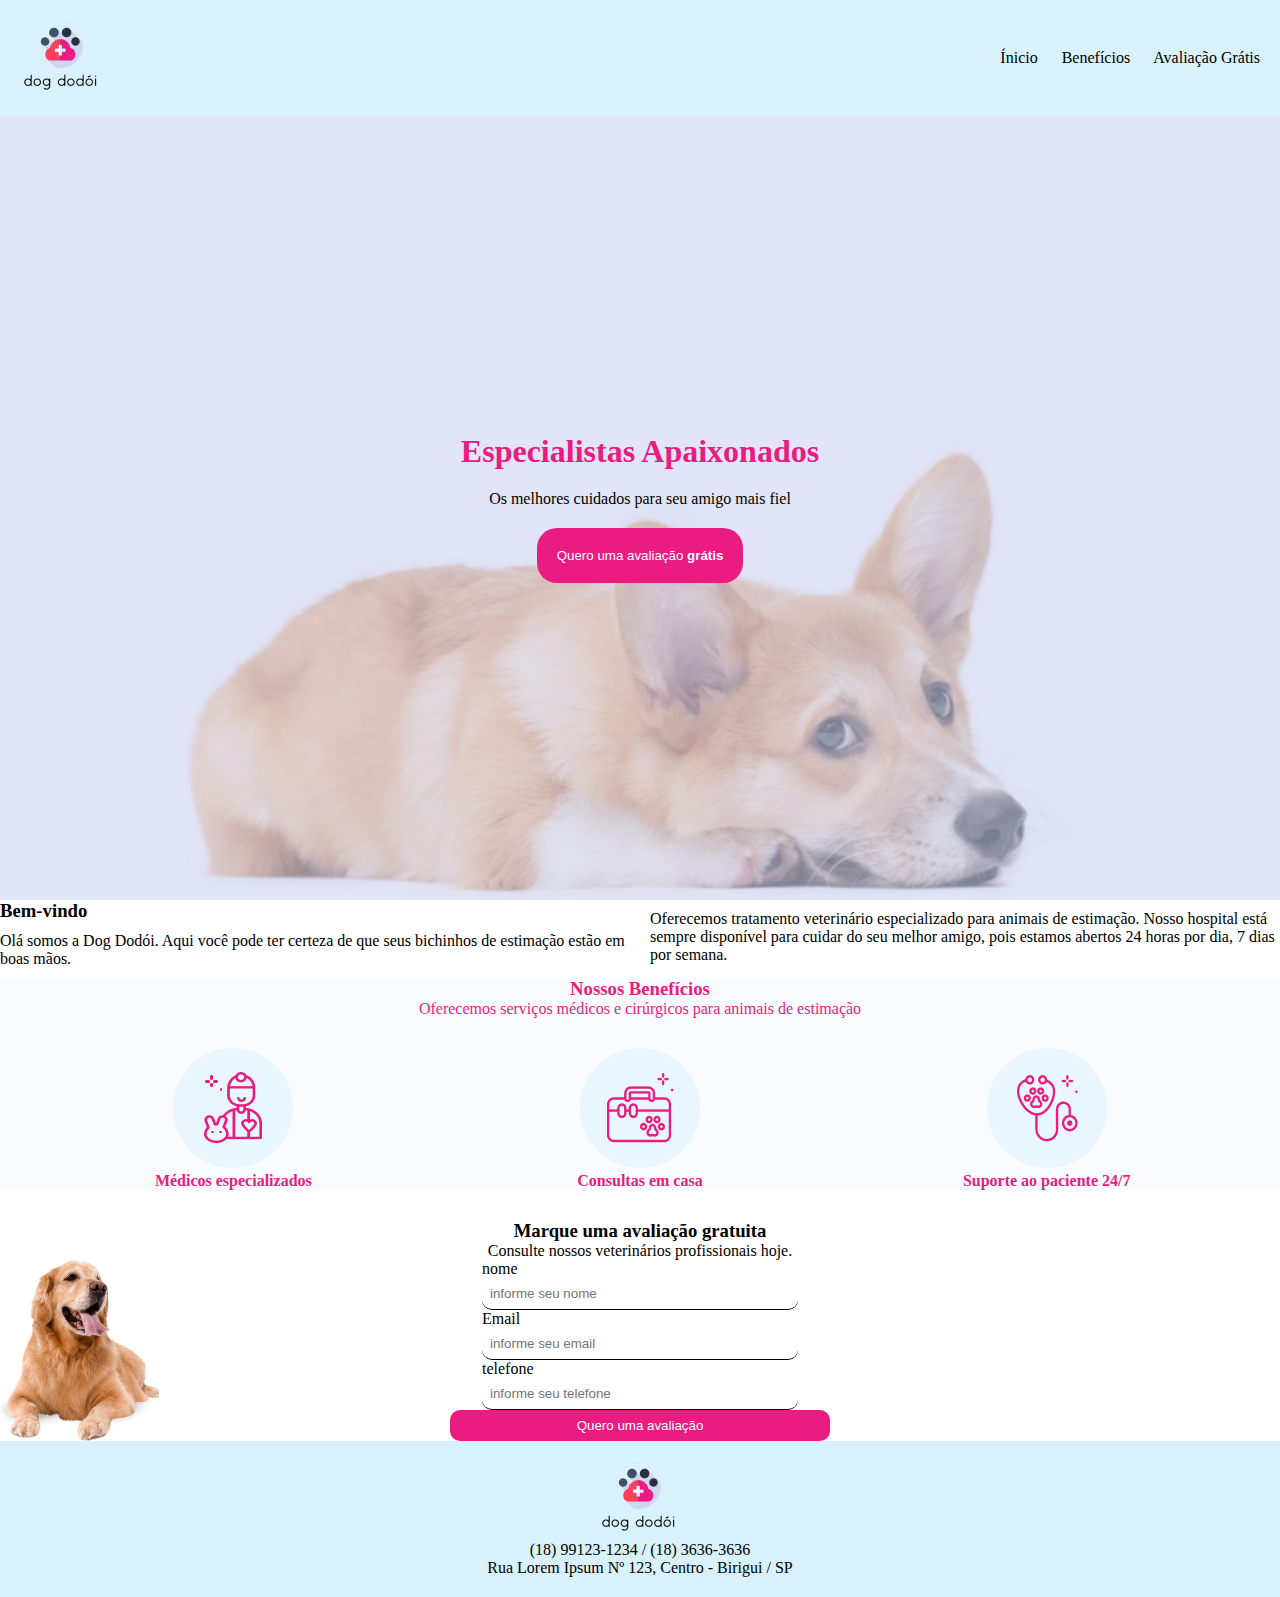
<file: dogigor/front/index.html>
<!DOCTYPE html>
<html lang="pt-br">
<head>
    <meta charset="UTF-8">
    <meta http-equiv="X-UA-Compatible" content="IE=edge">
    <meta name="viewport" content="width=device-width, initial-scale=1.0">

    <link rel="stylesheet" href="../styles/styles.css">
    <link rel="stylesheet" href="../styles/mobile.css">
    <title>Dog</title>
</head>
<body>
    <header id="header">
        <img src="../img/logo.png" alt="logo">
        <nav>
            <a href="#">Ínicio</a>
            <a href="#" class="marginLateral">Benefícios</a>
            <a href="../front/login.html" type="button">Avaliação Grátis</a>
        </nav>
    </header>

    <main>
        <section id="banner">
            <h1>Especialistas Apaixonados</h1>
            <p class="marginCimaBaixo">Os melhores cuidados para seu amigo mais fiel</p>
            <button>Quero uma avaliação <strong>grátis</strong></button>
        </section>
        <section id="BemVindo">
            <div id="BemVindo-BoasVindas">
                <h3>Bem-vindo</h3>
                <p>Olá somos a Dog Dodói. Aqui você pode ter certeza de que seus bichinhos de estimação estão em boas mãos.</p>
            </div>
            <div id="BemVindo-Ofertas">
                <p>Oferecemos tratamento veterinário especializado para animais de estimação. Nosso hospital está sempre disponível para cuidar do seu melhor amigo, pois estamos abertos 24 horas por dia, 7 dias por semana.</p>
            </div>
        </section>
        <section id="beneficios">
            <div id="beneficios-nossosBeneficios">
                <h3>Nossos Benefícios</h3>
                <p>Oferecemos serviços médicos e cirúrgicos para animais de estimação</p>
            </div>
            <div id="beneficios-servicos">
                <!-- Médicos -->
                <div>
                    <figure>
                        <img src="../img/iconMedico.png" alt="Médicos">
                    </figure>
                    <h4>Médicos especializados</h4>
                </div>
                <!-- Consultas -->
                <div>
                    <figure>
                        <img src="../img/iconConsulta.png" alt="Consultas">
                    </figure>
                    <h4>Consultas em casa</h4>
                </div>
                <!-- Suporte -->
                <div>
                    <figure>
                        <img src="../img/iconSuporte.png" alt="Suporte">
                    </figure>
                    <h4>Suporte ao paciente 24/7</h4>
                </div>                
            </div>
        </section>
        <section id="form">
            <div id="form-texto">
                <h3>Marque uma avaliação gratuita</h3>
            <p>Consulte nossos veterinários profissionais hoje.</p>
            </div>
            <div id="form-formulario">
                <form action="">
                    <div class="form-formulario-nome">
                        <label for="nome">nome</label>
                        <input type="text" name="nome" id="nome" required minlength="4" placeholder="informe seu nome"> 
                    </div>
                    <div class="form-formulario-email">
                        <label for="email">Email</label>
                        <input type="email" name="email" id="email" required placeholder="informe seu email">
                    </div>
                    <div class="form-formulario-telefone">
                        <label for="telefone">telefone</label>
                        <input type="tel" name="telefone" id="telefone" required placeholder="informe seu telefone" minlength="10">
                    </div>
                    <div class="form-formulario-submit">
                        <button type="submit"> Quero uma avaliação</button>
                    </div>
                </form>
            </div>
        </section>
    </main>

    <footer id="rodape">
        <figure>
            <img src="../img/logo.png" alt="logo">
        </figure>
        <p>(18) 99123-1234 / (18) 3636-3636</p>
        <p>Rua Lorem Ipsum Nº 123, Centro - Birigui / SP</p>
    </footer>
</body>
</html>
</file>
<file: dogigor/styles/styles.css>
:root{
    /* variaveis para cor */
    --cor-principal: #EA1C81;
    --cor-topo: #D8F1FB;
    --cor-preta: black;
    --cor-branca: white;
    --cor-fundo: #FAFBFF;
}

*{
    /* muda todo o site / tira toda a margem*/
    margin: 0px;
    /* espaçamento interno */
    padding: 0px;
    /* tempo de transição quando passar o mouse */
    transition: all 1s;
}

#header{
    
/*  cor de fundo do header*/
    background-color: var(--cor-topo);
    /* deixa os itens em bloco flexiveis */
    display: flex;
    /* deixa um itemem cada ponta */
    justify-content: space-between;
    /* centralizar os itens */
    align-items: center;
}

#header nav a{
    /* modo cascata para chegar até o A do html */
    /* tira a decoração da letra */
    text-decoration: none;
    /* troca a cor da letra */
    color: var(--cor-preta);
}

#header nav a:hover{
    /* para quando passar o mouse, mudar algo */
    /* para trocar a cor da letra */
    background-color: var(--cor-principal);
    /* mudar a cor da letra quando passar o mouse */
    color: var(--cor-branca);
    /* para deixar a borda mais redonda */
    border-radius: 20px;
    
    
}
/* não fiz a mesma coisa do hover, pq está lincado ao benefícios do html e ele está em classe */
.marginLateral{
    /* para dar espaço entre as coisas do header */
    margin: 0px 20px;
}

main #banner{
    /* imagem de fundo do banner */
    background-image: url("../img/Banner.png");
    /* porcentagem que a imagem vai pegar na tela */
    height: calc(100vh - 116px);
    /*quantas vezes a imagem vai se repetir  */
    background-repeat: no-repeat;
    /* para mater ele centralizado */
    background-position: center center;
    /* preenche toda a tela */
    background-size: cover;
    /* para deixar a escrita do banner no centro */
    display: flex;
    flex-direction: column;
    justify-content: center;
    align-items: center;
    color: var(--cor-preta);
}

    .marginCimaBaixo{
        margin: 20px 0px;
    }
    main #banner h1{
        color: var(--cor-principal);
        font-size: 2em;
    }
/* estilizar o botão do banner */
main #banner button{
    background-color: var(--cor-principal);
    color: var(--cor-branca);
    padding: 20px;
    border: none;
    border-radius: 20px;
    
}
/* para aparecer uma mãozinha quando clicar no botão */
main #banner button{
    cursor: pointer;
}
/* para mudar o padding de todos, é só colocar #header, e o none */

#BemVindo{
    display: grid;
    grid-template-columns: 1fr 1fr;
    gap: 20px;
}

#BemVindo p {
    padding-top: 10px;
    padding-bottom: 10px;
}

#BemVindo #BoasVindas h3{
    color: var(--cor-principal);
    margin-bottom: 10px;
}

main #beneficios{
    background-color: var(--cor-fundo);
}

main #beneficios #beneficios-nossosBeneficios{
    text-align: center;
    color: var(--cor-principal);
}

main #beneficios-servicos{
    display: grid;
    grid-template-columns: 1fr 1fr 1fr;
    text-align: center;
    margin: 30px;
    color: var(--cor-principal);
}

#rodape{
    background-color: var(--cor-topo);
    text-align: center;
}


 #header, main #banner button, #bemVindo div, #rodape{
    padding: 20px;
 }

 main #form #form-texto{
    text-align: center;
 }

 main #form #form-formulario form{
    display: flex;
    justify-content: center;
    align-items: center;
    flex-direction: column;
 }
 main #form #form-formulario form input{
    display: block;
    padding: 8px;
    border: none;
    outline: none;
    border-bottom: 1px solid black;
    border-radius: 10px;
    width: 300px;
 }

 main #form #form-formulario form button, 
 .formulario .formulario-form form button{
    padding: 8px;
    border: none;
    background-color: var(--cor-principal);
    color: var(--cor-branca);
    border-radius: 10px;
    width: 380px;
    cursor: pointer;
    display: block;
 }
 .cadastro{
    margin-top: 10px;
 }
 .cadastro a{
    color: var(--cor-branca);
    text-decoration: none;
 }

 main #form #form-formulario{
    background-image: url(../img/dog.png);
    background-repeat: no-repeat;
    background-size:contain ;
 }

 main #form.form-sem-cachorro #form-formulario{
    background-image: none;
 }
 .formulario .formulario-form form a{
    color: var(--cor-preta);
    text-decoration: none;
    text-align: center;
}
</file>
<file: dogigor/styles/mobile.css>
/* media query */

/*se (minha tela for menor ou igual a 990px) então faça alguma coisa*/

@media (max-width: 990px){
    #BemVindo{
        display: block;
    }
}
@media (max-width: 823px){
    main #form #form-formulario{
        background-image: none;
    }
}
@media (max-width: 600px){
    main #beneficios-servicos{
        display: block;
    }
}
.cadastro a{
    color: var(--cor-branca);
    text-decoration: none;
    text-align: center;
}
</file>
